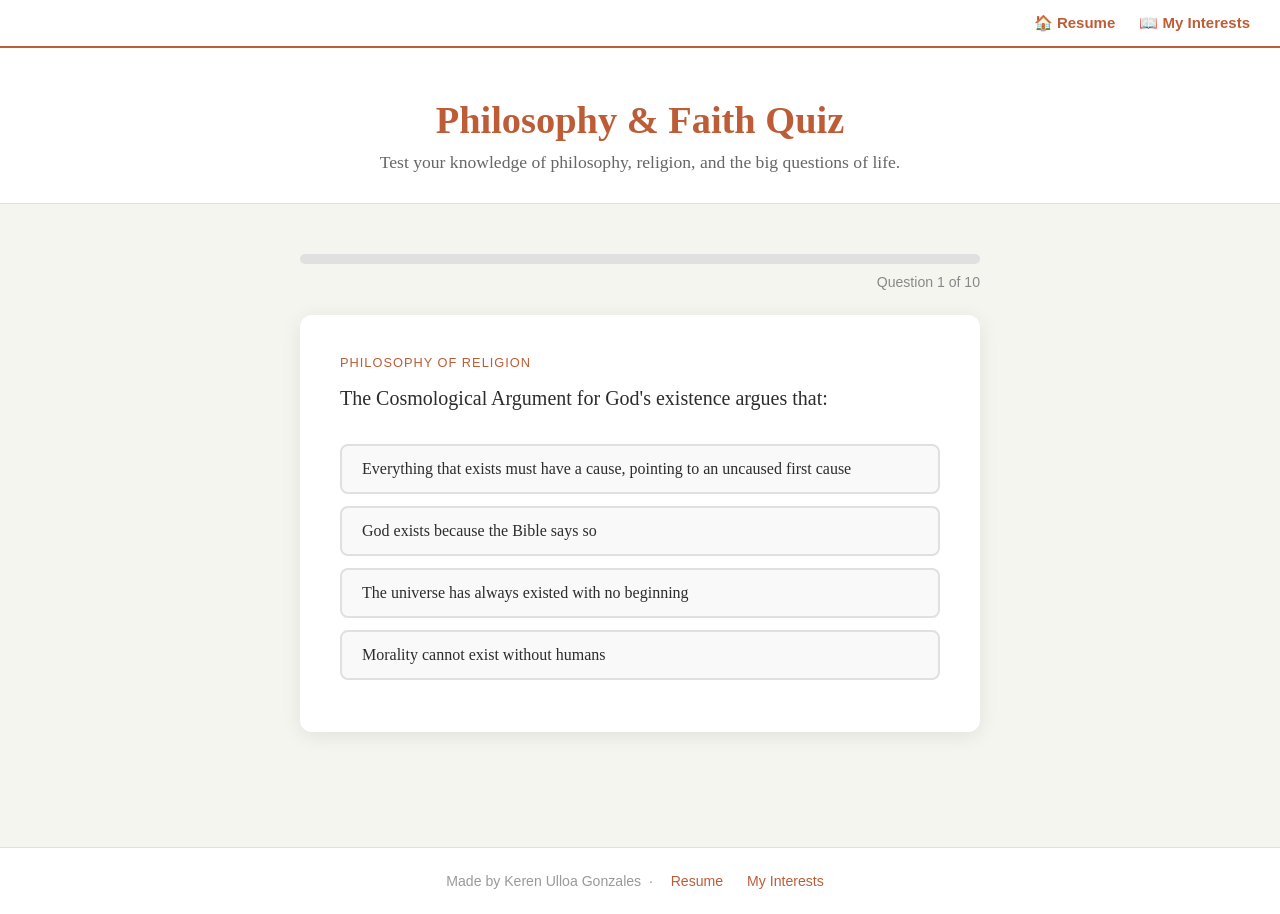
<file: app.html>
<!DOCTYPE html>
<html lang="en">
<head>
    <meta charset="UTF-8" />
    <meta name="viewport" content="width=device-width, initial-scale=1.0" />
    <title>Philosophy & Faith Quiz | Keren Ulloa Gonzales</title>
    <style>
        * {
            box-sizing: border-box;
            margin: 0;
            padding: 0;
        }

        body {
            font-family: 'Georgia', serif;
            background-color: #f5f5f0;
            color: #2c2c2c;
            min-height: 100vh;
            display: flex;
            flex-direction: column;
        }

        /* NAV */
        #topnav {
            background-color: #ffffff;
            padding: 14px 30px;
            text-align: right;
            border-bottom: 2px solid #bd5d38;
            position: sticky;
            top: 0;
            z-index: 100;
        }

        #topnav a {
            color: #bd5d38;
            text-decoration: none;
            font-family: 'Arial', sans-serif;
            font-size: 15px;
            margin-left: 20px;
            font-weight: bold;
        }

        #topnav a:hover {
            color: #bd5d38;
        }

        /* HEADER */
        #header {
            background-color: #ffffff;
            text-align: center;
            padding: 50px 20px 30px;
            border-bottom: 1px solid #e0e0e0;
        }

        #header h1 {
            font-size: 2.4em;
            color: #bd5d38;
            margin-bottom: 10px;
        }

        #header p {
            font-size: 1.1em;
            color: #666666;
            max-width: 600px;
            margin: 0 auto;
        }

        /* QUIZ CONTAINER */
        #quiz-container {
            max-width: 720px;
            margin: 50px auto;
            padding: 0 20px;
            flex: 1;
            width: 100%;
        }

        /* PROGRESS */
        #progress-bar-wrapper {
            background-color: #e0e0e0;
            border-radius: 20px;
            height: 10px;
            margin-bottom: 10px;
            overflow: hidden;
        }

        #progress-bar {
            background-color: #bd5d38;
            height: 100%;
            border-radius: 20px;
            transition: width 0.4s ease;
            width: 0%;
        }

        #progress-text {
            font-family: 'Arial', sans-serif;
            font-size: 0.88em;
            color: #888;
            text-align: right;
            margin-bottom: 25px;
        }

        /* QUESTION CARD */
        #question-card {
            background-color: #ffffff;
            border-radius: 12px;
            padding: 40px;
            box-shadow: 0 4px 20px rgba(0,0,0,0.08);
            margin-bottom: 25px;
        }

        #category-label {
            font-family: 'Arial', sans-serif;
            font-size: 0.8em;
            text-transform: uppercase;
            letter-spacing: 1px;
            color: #bd5d38;
            margin-bottom: 12px;
        }

        #question-text {
            font-size: 1.25em;
            line-height: 1.6;
            color: #2c2c2c;
            margin-bottom: 30px;
        }

        /* OPTIONS */
        .option-btn {
            display: block;
            width: 100%;
            padding: 14px 20px;
            margin-bottom: 12px;
            background-color: #f9f9f9;
            border: 2px solid #e0e0e0;
            border-radius: 8px;
            font-family: 'Georgia', serif;
            font-size: 1em;
            color: #2c2c2c;
            cursor: pointer;
            text-align: left;
            transition: all 0.2s ease;
        }

        .option-btn:hover:not(:disabled) {
            background-color: #fdf0ef;
            border-color: #bd5d38;
            color: #bd5d38;
        }

        .option-btn.correct {
            background-color: #eafaf1;
            border-color: #27ae60;
            color: #1e8449;
        }

        .option-btn.incorrect {
            background-color: #fdf0ef;
            border-color: #bd5d38;
            color: #bd5d38;
        }

        .option-btn:disabled {
            cursor: default;
        }

        /* FEEDBACK */
        #feedback {
            font-family: 'Arial', sans-serif;
            font-size: 0.97em;
            padding: 14px 18px;
            border-radius: 8px;
            margin-bottom: 20px;
            display: none;
            line-height: 1.6;
        }

        #feedback.correct {
            background-color: #eafaf1;
            color: #1e8449;
            border-left: 4px solid #27ae60;
        }

        #feedback.incorrect {
            background-color: #fdf0ef;
            color: #bd5d38;
            border-left: 4px solid #bd5d38;
        }

        /* NEXT BUTTON */
        #next-btn {
            display: none;
            width: 100%;
            padding: 15px;
            background-color: #bd5d38;
            color: #ffffff;
            border: none;
            border-radius: 8px;
            font-family: 'Arial', sans-serif;
            font-size: 1em;
            font-weight: bold;
            cursor: pointer;
            transition: background-color 0.2s ease;
        }

        #next-btn:hover {
            background-color: #bd5d38;
        }

        /* RESULTS */
        #results-card {
            display: none;
            background-color: #ffffff;
            border-radius: 12px;
            padding: 50px 40px;
            box-shadow: 0 4px 20px rgba(0,0,0,0.08);
            text-align: center;
        }

        #results-card h2 {
            font-size: 2em;
            color: #bd5d38;
            margin-bottom: 15px;
        }

        #score-display {
            font-size: 3.5em;
            font-weight: bold;
            color: #2c2c2c;
            margin: 20px 0;
        }

        #score-message {
            font-size: 1.1em;
            color: #666;
            margin-bottom: 35px;
            line-height: 1.7;
        }

        #restart-btn {
            padding: 14px 40px;
            background-color: #bd5d38;
            color: #ffffff;
            border: none;
            border-radius: 8px;
            font-family: 'Arial', sans-serif;
            font-size: 1em;
            font-weight: bold;
            cursor: pointer;
            transition: background-color 0.2s ease;
        }

        #restart-btn:hover {
            background-color: #bd5d38;
        }

        /* FOOTER */
        #footer {
            background-color: #ffffff;
            text-align: center;
            padding: 25px;
            margin-top: 40px;
            border-top: 1px solid #e0e0e0;
            color: #999;
            font-family: 'Arial', sans-serif;
            font-size: 0.88em;
        }

        #footer a {
            color: #bd5d38;
            text-decoration: none;
            margin: 0 10px;
        }

        #footer a:hover {
            color: #bd5d38;
        }
    </style>
</head>
<body>

    <!-- NAV -->
    <div id="topnav">
        <a href="index.html">🏠 Resume</a>
        <a href="scratch.html">📖 My Interests</a>
    </div>

    <!-- HEADER -->
    <div id="header">
        <h1>Philosophy & Faith Quiz</h1>
        <p>Test your knowledge of philosophy, religion, and the big questions of life.</p>
    </div>

    <!-- QUIZ -->
    <div id="quiz-container">
        <div id="progress-bar-wrapper">
            <div id="progress-bar"></div>
        </div>
        <div id="progress-text">Question 1 of 10</div>

        <div id="question-card">
            <div id="category-label"></div>
            <div id="question-text"></div>
            <div id="options-container"></div>
            <div id="feedback"></div>
            <button id="next-btn" onclick="nextQuestion()">Next Question →</button>
        </div>

        <!-- RESULTS -->
        <div id="results-card">
            <h2>Quiz Complete!</h2>
            <div id="score-display"></div>
            <div id="score-message"></div>
            <button id="restart-btn" onclick="restartQuiz()">Try Again</button>
        </div>
    </div>

    <!-- FOOTER -->
    <div id="footer">
        <p>Made by Keren Ulloa Gonzales &nbsp;·&nbsp;
            <a href="index.html">Resume</a>
            <a href="scratch.html">My Interests</a>
        </p>
    </div>

    <script>
        const questions = [
            {
                category: "Philosophy of Religion",
                question: "The Cosmological Argument for God's existence argues that:",
                options: [
                    "Everything that exists must have a cause, pointing to an uncaused first cause",
                    "God exists because the Bible says so",
                    "The universe has always existed with no beginning",
                    "Morality cannot exist without humans"
                ],
                answer: 0,
                explanation: "The Cosmological Argument, famously developed by Thomas Aquinas, reasons that everything that begins to exist has a cause — leading back to an uncaused first cause, which many identify as God."
            },
            {
                category: "Famous Thinkers",
                question: "Who wrote 'Mere Christianity', a famous defense of the Christian faith?",
                options: [
                    "Richard Dawkins",
                    "Bertrand Russell",
                    "C.S. Lewis",
                    "Friedrich Nietzsche"
                ],
                answer: 2,
                explanation: "C.S. Lewis wrote 'Mere Christianity' based on his BBC radio broadcasts during World War II. A former atheist, Lewis became one of the most influential Christian apologists of the 20th century."
            },
            {
                category: "Atheism & Skepticism",
                question: "Richard Dawkins' book 'The God Delusion' argues that:",
                options: [
                    "God's existence is scientifically provable",
                    "Religious belief is a delusion with no rational basis",
                    "Science and religion are fully compatible",
                    "Morality requires a divine source"
                ],
                answer: 1,
                explanation: "In 'The God Delusion' (2006), Richard Dawkins argues that belief in a personal God is irrational and that religion is a dangerous delusion. It became one of the best-selling atheist books ever written."
            },
            {
                category: "Philosophy",
                question: "Which philosopher famously said 'God is dead'?",
                options: [
                    "Immanuel Kant",
                    "Søren Kierkegaard",
                    "Friedrich Nietzsche",
                    "René Descartes"
                ],
                answer: 2,
                explanation: "Friedrich Nietzsche wrote 'God is dead' in 'The Gay Science' (1882). He meant that the Enlightenment had destroyed the basis for Christian morality in Western culture — not a literal statement about God."
            },
            {
                category: "Science & Religion",
                question: "The Fine-Tuning Argument suggests that:",
                options: [
                    "Evolution disproves the existence of God",
                    "The physical constants of the universe are so precise they point to intentional design",
                    "Science has fully explained the origin of the universe",
                    "Religion and science always contradict each other"
                ],
                answer: 1,
                explanation: "The Fine-Tuning Argument observes that the physical constants of the universe (like gravity and the speed of light) are so precisely calibrated for life that many argue it points to intentional design rather than chance."
            },
            {
                category: "Philosophy of Religion",
                question: "The Problem of Evil challenges theism by arguing that:",
                options: [
                    "God must be evil to allow suffering",
                    "An all-good, all-powerful God would not allow unnecessary suffering to exist",
                    "Evil is an illusion created by human perception",
                    "Only atheists experience suffering"
                ],
                answer: 1,
                explanation: "The Problem of Evil asks: if God is all-powerful, all-knowing, and all-good, why does suffering and evil exist? This is one of the most debated challenges to theism in philosophy."
            },
            {
                category: "Famous Thinkers",
                question: "William Lane Craig is best known for defending which argument for God's existence?",
                options: [
                    "The Ontological Argument",
                    "The Moral Argument only",
                    "The Kalam Cosmological Argument",
                    "The Argument from Ignorance"
                ],
                answer: 2,
                explanation: "William Lane Craig is famous for defending the Kalam Cosmological Argument: (1) Everything that begins to exist has a cause; (2) The universe began to exist; (3) Therefore, the universe has a cause."
            },
            {
                category: "World Religions",
                question: "Approximately what percentage of the world's population identifies as Christian?",
                options: [
                    "10%",
                    "33%",
                    "50%",
                    "66%"
                ],
                answer: 1,
                explanation: "Christianity is the world's largest religion, with roughly 2.4 billion followers — approximately 31–33% of the global population. Islam is the second largest at about 24%."
            },
            {
                category: "Philosophy",
                question: "Søren Kierkegaard is often called the father of which philosophical movement?",
                options: [
                    "Nihilism",
                    "Existentialism",
                    "Utilitarianism",
                    "Rationalism"
                ],
                answer: 1,
                explanation: "Søren Kierkegaard (1813–1855) is widely considered the father of existentialism. He emphasized individual choice, faith, and subjective experience over abstract rational systems."
            },
            {
                category: "Science & Religion",
                question: "Which of the following best describes the 'Big Bang' theory?",
                options: [
                    "The universe has always existed with no beginning",
                    "The universe began from an extremely hot, dense state approximately 13.8 billion years ago",
                    "God created the universe exactly 6,000 years ago",
                    "The universe was created by an alien civilization"
                ],
                answer: 1,
                explanation: "The Big Bang theory is the leading scientific explanation for the origin of the universe, describing how it expanded from an extremely hot, dense state about 13.8 billion years ago. Some argue this beginning points to a Creator."
            }
        ];

        let currentQuestion = 0;
        let score = 0;
        let answered = false;

        function loadQuestion() {
            const q = questions[currentQuestion];
            answered = false;

            // Progress
            const progress = ((currentQuestion) / questions.length) * 100;
            document.getElementById('progress-bar').style.width = progress + '%';
            document.getElementById('progress-text').textContent = `Question ${currentQuestion + 1} of ${questions.length}`;

            // Category & question
            document.getElementById('category-label').textContent = q.category;
            document.getElementById('question-text').textContent = q.question;

            // Options
            const container = document.getElementById('options-container');
            container.innerHTML = '';
            q.options.forEach((option, index) => {
                const btn = document.createElement('button');
                btn.classList.add('option-btn');
                btn.textContent = option;
                btn.onclick = () => selectAnswer(index);
                container.appendChild(btn);
            });

            // Hide feedback and next
            document.getElementById('feedback').style.display = 'none';
            document.getElementById('feedback').className = 'feedback';
            document.getElementById('next-btn').style.display = 'none';

            // Show next button label
            document.getElementById('next-btn').textContent =
                currentQuestion === questions.length - 1 ? 'See Results 🎉' : 'Next Question →';
        }

        function selectAnswer(selected) {
            if (answered) return;
            answered = true;

            const q = questions[currentQuestion];
            const buttons = document.querySelectorAll('.option-btn');

            buttons.forEach(btn => btn.disabled = true);

            if (selected === q.answer) {
                score++;
                buttons[selected].classList.add('correct');
                const feedback = document.getElementById('feedback');
                feedback.className = 'correct';
                feedback.innerHTML = `✅ <strong>Correct!</strong> ${q.explanation}`;
                feedback.style.display = 'block';
            } else {
                buttons[selected].classList.add('incorrect');
                buttons[q.answer].classList.add('correct');
                const feedback = document.getElementById('feedback');
                feedback.className = 'incorrect';
                feedback.innerHTML = `❌ <strong>Not quite.</strong> The correct answer was: <strong>${q.options[q.answer]}</strong>. ${q.explanation}`;
                feedback.style.display = 'block';
            }

            document.getElementById('next-btn').style.display = 'block';
        }

        function nextQuestion() {
            currentQuestion++;
            if (currentQuestion < questions.length) {
                loadQuestion();
            } else {
                showResults();
            }
        }

        function showResults() {
            document.getElementById('question-card').style.display = 'none';
            document.getElementById('progress-bar-wrapper').style.display = 'none';
            document.getElementById('progress-text').style.display = 'none';

            const results = document.getElementById('results-card');
            results.style.display = 'block';

            document.getElementById('score-display').textContent = `${score} / ${questions.length}`;

            let message = '';
            const pct = score / questions.length;
            if (pct === 1) {
                message = "Perfect score! 🎉 You have an exceptional grasp of philosophy and religion. Have you considered taking a philosophy course?";
            } else if (pct >= 0.8) {
                message = "Excellent work! 🌟 You clearly have a strong interest in and understanding of these big questions.";
            } else if (pct >= 0.6) {
                message = "Good job! 📚 You know quite a bit — keep exploring and reading to deepen your understanding.";
            } else if (pct >= 0.4) {
                message = "Not bad! 🤔 These are tough topics. Check out some of the books and debates on the Interests page to learn more.";
            } else {
                message = "Keep exploring! 🌱 Philosophy and religion are deep fields. Every question you ask brings you closer to understanding.";
            }

            document.getElementById('score-message').textContent = message;
        }

        function restartQuiz() {
            currentQuestion = 0;
            score = 0;
            answered = false;

            document.getElementById('question-card').style.display = 'block';
            document.getElementById('progress-bar-wrapper').style.display = 'block';
            document.getElementById('progress-text').style.display = 'block';
            document.getElementById('results-card').style.display = 'none';

            loadQuestion();
        }

        // Start the quiz
        loadQuestion();
    </script>

</body>
</html>
</file>
